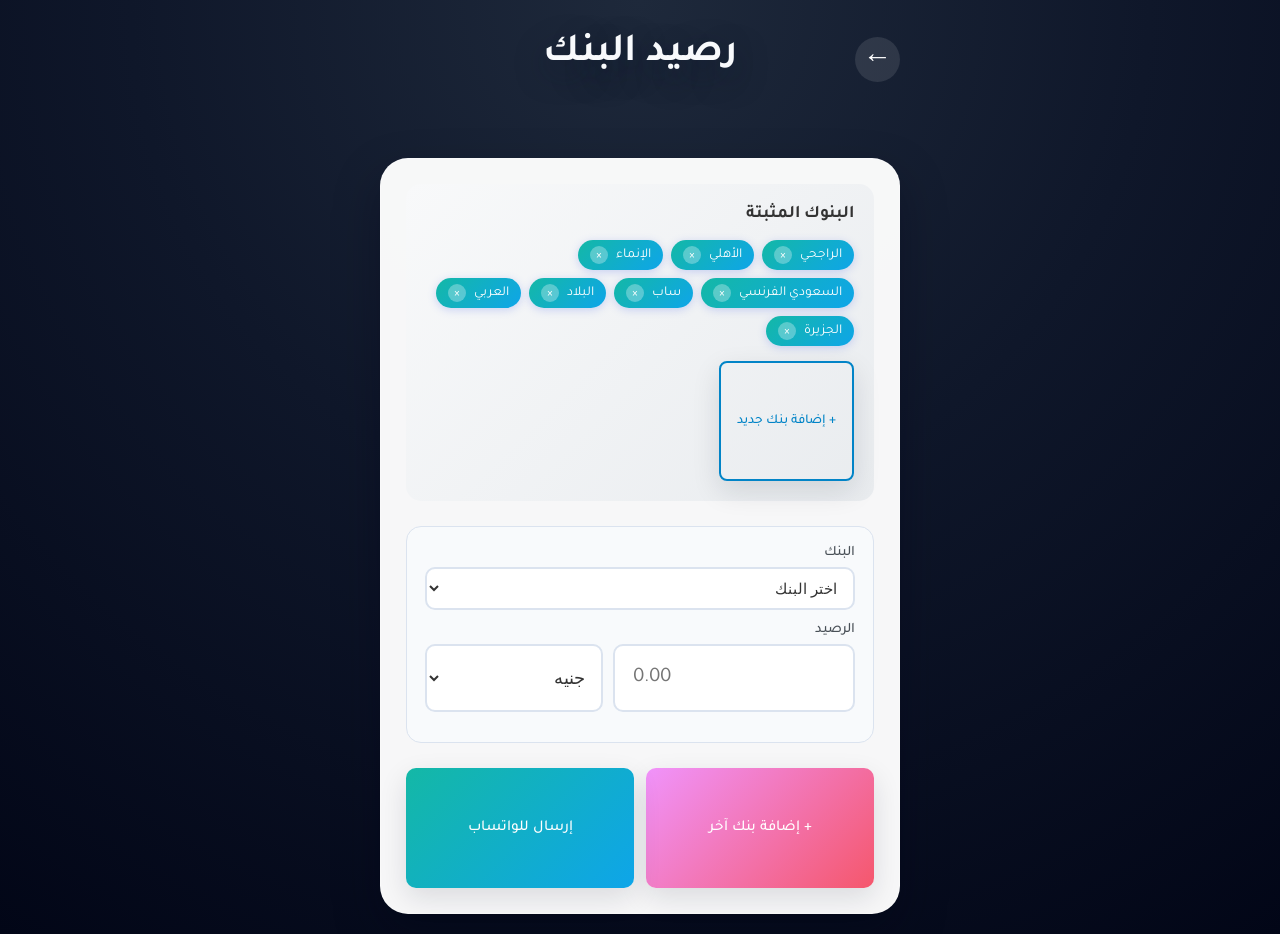
<file: bank-balance.html>
<!DOCTYPE html>
<html lang="ar" dir="rtl">
<head>
    <meta charset="UTF-8">
    <meta name="viewport" content="width=device-width, initial-scale=1.0">
    <title>رصيد البنك - تسهيلات</title>
    <link rel="stylesheet" href="styles.css">
    <link href="https://fonts.googleapis.com/css2?family=Tajawal:wght@300;400;500;700&display=swap" rel="stylesheet">
</head>
<body>
    <div class="container">
        <header class="header">
            <div class="nav-header">
                <a href="index.html" class="back-btn">←</a>
                <h1>رصيد البنك</h1>
            </div>
        </header>

        <main class="main-content">
            <div class="form-container">
                <div class="saved-banks">
                    <h3>البنوك المثبتة</h3>
                    <div id="savedBanksList" class="banks-list">
                        <!-- سيتم إضافة البنوك المحفوظة هنا -->
                    </div>
                    <button id="addBankBtn" class="btn btn-outline">+ إضافة بنك جديد</button>
                </div>

                <form id="balanceForm" class="balance-form">
                    <div id="banksContainer">
                        <div class="bank-item">
                            <div class="form-group">
                                <label for="bank1">البنك</label>
                                <select id="bank1" name="bank1" class="bank-select" required>
                                    <option value="">اختر البنك</option>
                                </select>
                            </div>
                            <div class="form-group">
                                <label for="balance1">الرصيد</label>
                                <div class="balance-input-group">
                                    <input type="text" id="balance1" name="balance1" placeholder="0.00" inputmode="decimal" required>
                                    <select id="currency1" name="currency1" class="currency-select">
                                        <option value="جنيه" selected>جنيه</option>
                                        <option value="ريال">ريال</option>
                                        <option value="دولار">دولار</option>
                                        <option value="يورو">يورو</option>
                                    </select>
                                </div>
                            </div>
                        </div>
                    </div>

                    <div class="form-actions">
                        <button type="button" id="addMoreBtn" class="btn btn-secondary">+ إضافة بنك آخر</button>
                        <button type="submit" class="btn btn-primary">إرسال للواتساب</button>
                    </div>
                </form>
            </div>
        </main>
    </div>

    <div id="addBankModal" class="modal">
        <div class="modal-content">
            <h3>إضافة بنك جديد</h3>
            <form id="addBankForm">
                <div class="form-group">
                    <label for="newBankName">اسم البنك</label>
                    <input type="text" id="newBankName" required>
                </div>
                <div class="modal-actions">
                    <button type="button" id="cancelAddBank" class="btn btn-secondary">إلغاء</button>
                    <button type="submit" class="btn btn-primary">إضافة</button>
                </div>
            </form>
        </div>
    </div>

    <script src="bank-balance.js"></script>
</body>
</html>
</file>
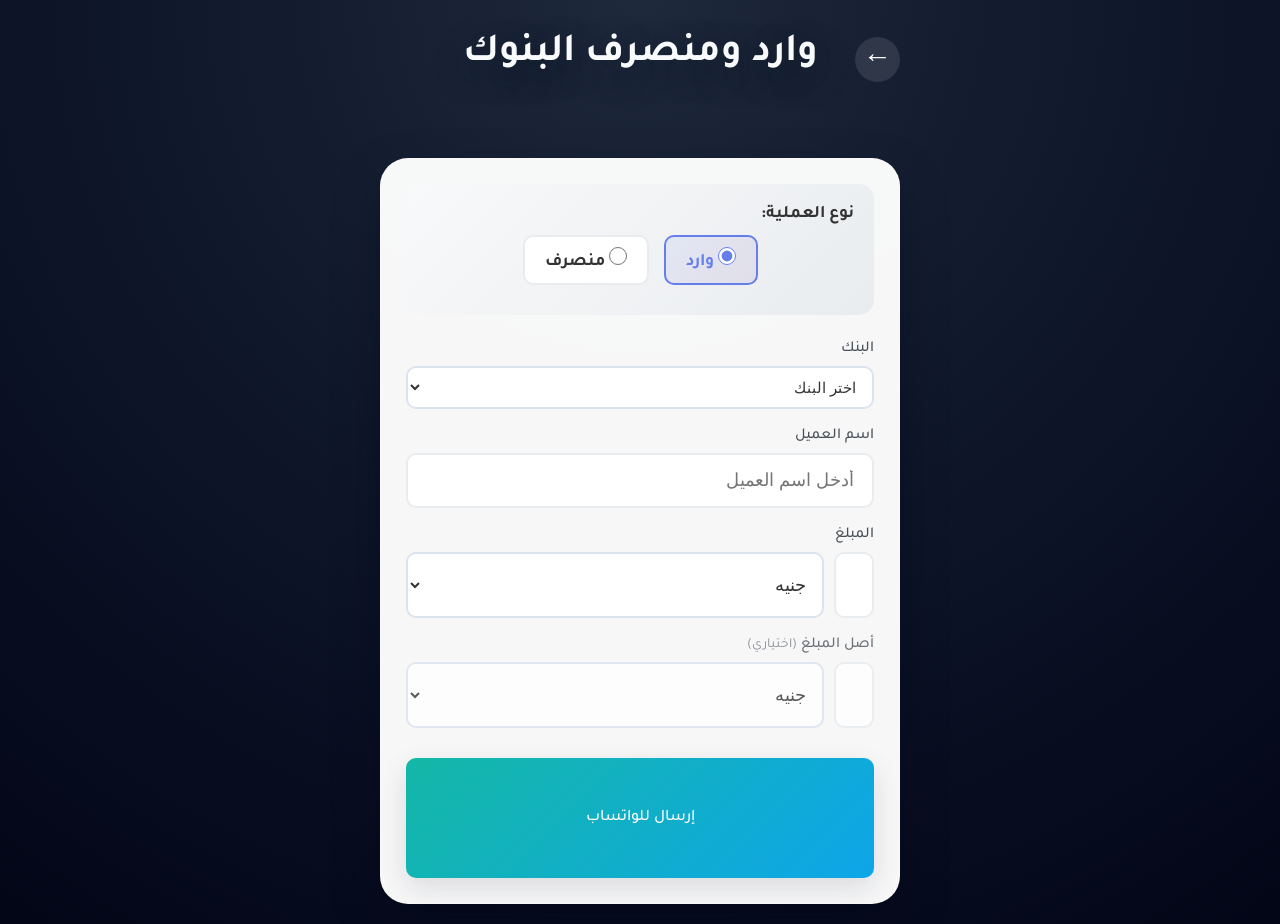
<file: bank-transactions.html>
<!DOCTYPE html>
<html lang="ar" dir="rtl">
<head>
    <meta charset="UTF-8">
    <meta name="viewport" content="width=device-width, initial-scale=1.0">
    <title>وارد ومنصرف البنوك - تسهيلات</title>
    <link rel="stylesheet" href="styles.css">
    <link href="https://fonts.googleapis.com/css2?family=Tajawal:wght@300;400;500;700&display=swap" rel="stylesheet">
</head>
<body>
    <div class="container">
        <header class="header">
            <div class="nav-header">
                <a href="index.html" class="back-btn">←</a>
                <h1>وارد ومنصرف البنوك</h1>
            </div>
        </header>

        <main class="main-content">
            <div class="form-container">
                <div class="transaction-type-selector">
                    <label>نوع العملية:</label>
                    <div class="radio-group">
                        <label class="radio-label">
                            <input type="radio" name="transactionType" value="وارد" checked>
                            <span class="radio-text">وارد</span>
                        </label>
                        <label class="radio-label">
                            <input type="radio" name="transactionType" value="منصرف">
                            <span class="radio-text">منصرف</span>
                        </label>
                    </div>
                </div>

                <form id="transactionForm" class="transaction-form">
                    <div class="form-group">
                        <label for="bank">البنك</label>
                        <select id="bank" name="bank" class="bank-select" required>
                            <option value="">اختر البنك</option>
                        </select>
                    </div>

                    <div class="form-group">
                        <label for="clientName">اسم العميل</label>
                        <input type="text" id="clientName" name="clientName" placeholder="أدخل اسم العميل" required>
                    </div>

                    <div class="form-group">
                        <label for="amount">المبلغ</label>
                        <div class="balance-input-group">
                            <input type="text" id="amount" name="amount" placeholder="0.00" inputmode="decimal" required>
                            <select id="currency" name="currency" class="currency-select">
                                <option value="جنيه" selected>جنيه</option>
                                <option value="ريال">ريال</option>
                                <option value="دولار">دولار</option>
                                <option value="يورو">يورو</option>
                            </select>
                        </div>
                    </div>

                    <div class="form-group optional-group">
                        <label for="originalAmount">أصل المبلغ <span class="optional-text">(اختياري)</span></label>
                        <div class="balance-input-group">
                            <input type="text" id="originalAmount" name="originalAmount" placeholder="0.00" inputmode="decimal">
                            <select id="originalCurrency" name="originalCurrency" class="currency-select">
                                <option value="جنيه" selected>جنيه</option>
                                <option value="ريال">ريال</option>
                                <option value="دولار">دولار</option>
                                <option value="يورو">يورو</option>
                            </select>
                        </div>
                    </div>

                    <div class="form-actions">
                        <button type="submit" class="btn btn-primary">إرسال للواتساب</button>
                    </div>
                </form>
            </div>
        </main>
    </div>

    <script src="bank-transactions.js"></script>
</body>
</html>
</file>
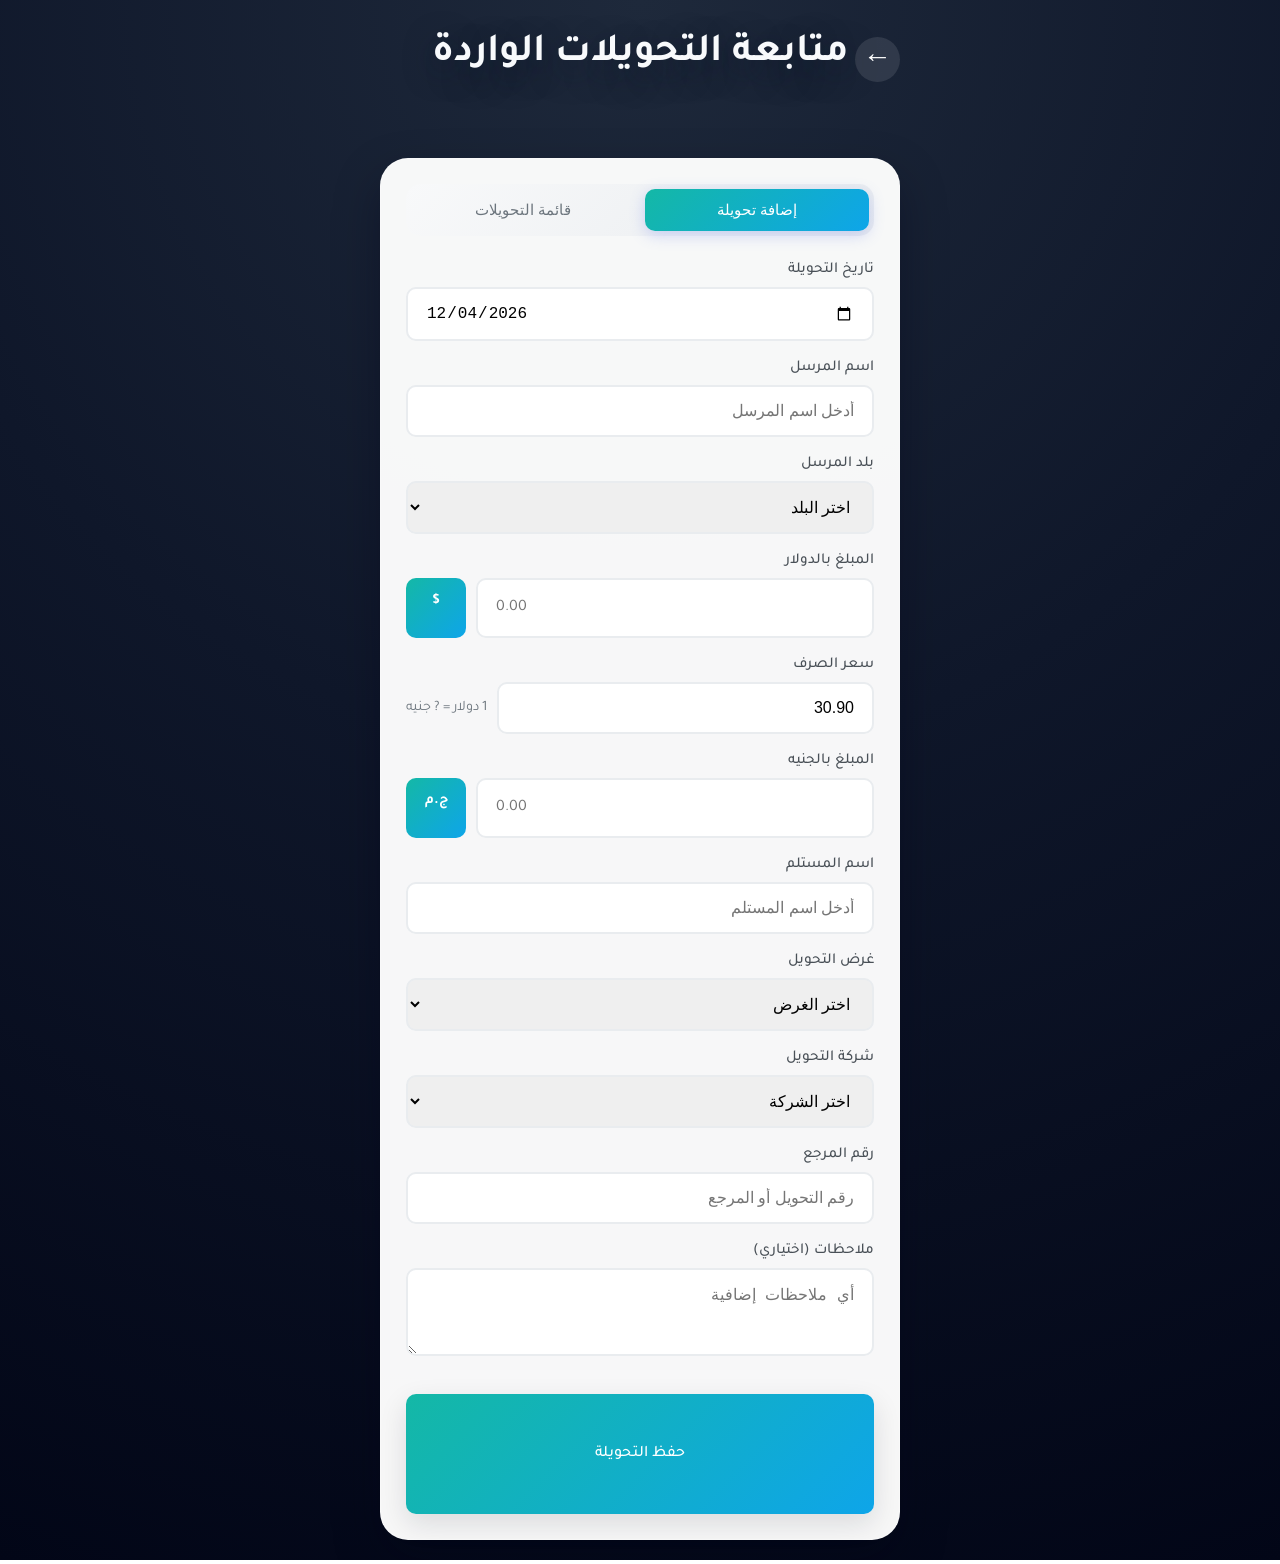
<file: transfers-tracking.html>
<!DOCTYPE html>
<html lang="ar" dir="rtl">
<head>
    <meta charset="UTF-8">
    <meta name="viewport" content="width=device-width, initial-scale=1.0">
    <title>متابعة التحويلات - تسهيلات</title>
    <link rel="stylesheet" href="styles.css">
    <link href="https://fonts.googleapis.com/css2?family=Tajawal:wght@300;400;500;700&display=swap" rel="stylesheet">
</head>
<body>
    <div class="container">
        <header class="header">
            <div class="nav-header">
                <a href="index.html" class="back-btn">←</a>
                <h1>متابعة التحويلات الواردة</h1>
            </div>
        </header>

        <main class="main-content">
            <div class="form-container">
                <div class="tabs">
                    <button class="tab-btn active" data-tab="add">إضافة تحويلة</button>
                    <button class="tab-btn" data-tab="list">قائمة التحويلات</button>
                </div>

                <!-- تبويب إضافة تحويلة -->
                <div id="add-tab" class="tab-content active">
                    <form id="transferForm" class="transfer-form">
                        <div class="form-group">
                            <label for="transferDate">تاريخ التحويلة</label>
                            <input type="date" id="transferDate" name="transferDate" required>
                        </div>

                        <div class="form-group">
                            <label for="senderName">اسم المرسل</label>
                            <input type="text" id="senderName" name="senderName" placeholder="أدخل اسم المرسل" required>
                        </div>

                        <div class="form-group">
                            <label for="senderCountry">بلد المرسل</label>
                            <select id="senderCountry" name="senderCountry" required>
                                <option value="">اختر البلد</option>
                                <option value="الولايات المتحدة">الولايات المتحدة</option>
                                <option value="بريطانيا">بريطانيا</option>
                                <option value="كندا">كندا</option>
                                <option value="أستراليا">أستراليا</option>
                                <option value="ألمانيا">ألمانيا</option>
                                <option value="فرنسا">فرنسا</option>
                                <option value="إيطاليا">إيطاليا</option>
                                <option value="إسبانيا">إسبانيا</option>
                                <option value="السعودية">السعودية</option>
                                <option value="الإمارات">الإمارات</option>
                                <option value="الكويت">الكويت</option>
                                <option value="قطر">قطر</option>
                                <option value="البحرين">البحرين</option>
                                <option value="عمان">عمان</option>
                                <option value="الأردن">الأردن</option>
                                <option value="لبنان">لبنان</option>
                                <option value="مصر">مصر</option>
                                <option value="السودان">السودان</option>
                                <option value="ليبيا">ليبيا</option>
                                <option value="تونس">تونس</option>
                                <option value="الجزائر">الجزائر</option>
                                <option value="المغرب">المغرب</option>
                                <option value="أخرى">أخرى</option>
                            </select>
                        </div>

                        <div class="form-group">
                            <label for="transferAmount">المبلغ بالدولار</label>
                            <div class="balance-input-group">
                                <input type="text" id="transferAmount" name="transferAmount" placeholder="0.00" inputmode="decimal" required>
                                <span class="currency-symbol">$</span>
                            </div>
                        </div>

                        <div class="form-group">
                            <label for="exchangeRate">سعر الصرف</label>
                            <div class="exchange-rate-group">
                                <input type="text" id="exchangeRate" name="exchangeRate" placeholder="0.00" inputmode="decimal" required>
                                <span class="rate-info">1 دولار = ? جنيه</span>
                            </div>
                        </div>

                        <div class="form-group">
                            <label for="localAmount">المبلغ بالجنيه</label>
                            <div class="balance-input-group">
                                <input type="text" id="localAmount" name="localAmount" placeholder="0.00" inputmode="decimal" readonly>
                                <span class="currency-symbol">ج.م</span>
                            </div>
                        </div>

                        <div class="form-group">
                            <label for="recipientName">اسم المستلم</label>
                            <input type="text" id="recipientName" name="recipientName" placeholder="أدخل اسم المستلم" required>
                        </div>

                        <div class="form-group">
                            <label for="transferPurpose">غرض التحويل</label>
                            <select id="transferPurpose" name="transferPurpose" required>
                                <option value="">اختر الغرض</option>
                                <option value="دعم عائلي">دعم عائلي</option>
                                <option value="تحويلات شخصية">تحويلات شخصية</option>
                                <option value="تجارة">تجارة</option>
                                <option value="استثمار">استثمار</option>
                                <option value="دراسة">دراسة</option>
                                <option value="علاج">علاج</option>
                                <option value="سياحة">سياحة</option>
                                <option value="أخرى">أخرى</option>
                            </select>
                        </div>

                        <div class="form-group">
                            <label for="transferCompany">شركة التحويل</label>
                            <select id="transferCompany" name="transferCompany" required>
                                <option value="">اختر الشركة</option>
                                <option value="Western Union">Western Union</option>
                                <option value="MoneyGram">MoneyGram</option>
                                <option value="RIA">RIA</option>
                                <option value="Wise">Wise</option>
                                <option value="PayPal">PayPal</option>
                                <option value="بنك محلي">بنك محلي</option>
                                <option value="أخرى">أخرى</option>
                            </select>
                        </div>

                        <div class="form-group">
                            <label for="referenceNumber">رقم المرجع</label>
                            <input type="text" id="referenceNumber" name="referenceNumber" placeholder="رقم التحويل أو المرجع">
                        </div>

                        <div class="form-group">
                            <label for="notes">ملاحظات (اختياري)</label>
                            <textarea id="notes" name="notes" placeholder="أي ملاحظات إضافية" rows="3"></textarea>
                        </div>

                        <div class="form-actions">
                            <button type="submit" class="btn btn-primary">حفظ التحويلة</button>
                        </div>
                    </form>
                </div>

                <!-- تبويب قائمة التحويلات -->
                <div id="list-tab" class="tab-content">
                    <!-- إحصائيات سريعة -->
                    <div class="statistics-section">
                        <h3>إحصائيات التحويلات</h3>
                        <div class="stats-grid">
                            <div class="stat-card">
                                <div class="stat-value" id="totalTransfers">0</div>
                                <div class="stat-label">إجمالي التحويلات</div>
                            </div>
                            <div class="stat-card dollar">
                                <div class="stat-value" id="totalDollars">$0</div>
                                <div class="stat-label">إجمالي الدولار</div>
                            </div>
                            <div class="stat-card local">
                                <div class="stat-value" id="totalLocal">0 ج.م</div>
                                <div class="stat-label">إجمالي الجنيه</div>
                            </div>
                            <div class="stat-card">
                                <div class="stat-value" id="thisMonth">0</div>
                                <div class="stat-label">تحويلات هذا الشهر</div>
                            </div>
                        </div>
                    </div>

                    <!-- الفلاتر والأزرار -->
                    <div class="filters-section">
                        <div class="filters">
                            <div class="filter-group">
                                <label for="monthFilter">الشهر:</label>
                                <select id="monthFilter">
                                    <option value="all">كل الأشهر</option>
                                </select>
                            </div>
                            <div class="filter-group">
                                <label for="countryFilter">بلد المرسل:</label>
                                <select id="countryFilter">
                                    <option value="all">كل البلدان</option>
                                </select>
                            </div>
                        </div>
                        
                        <div class="action-buttons">
                            <button type="button" id="printTransfers" class="btn btn-outline">🖨️ طباعة التحويلات</button>
                            <button type="button" id="exportData" class="btn btn-outline">📥 تصدير البيانات</button>
                        </div>
                    </div>

                    <div class="transfers-list" id="transfersList">
                        <!-- سيتم عرض التحويلات هنا -->
                    </div>
                </div>
            </div>
        </main>
    </div>

    <!-- نافذة تفاصيل التحويلة -->
    <div id="transferDetailsModal" class="modal">
        <div class="modal-content">
            <h3>تفاصيل التحويلة</h3>
            <div id="transferDetails">
                <!-- سيتم عرض التفاصيل هنا -->
            </div>
            <div class="modal-actions">
                <button type="button" id="deleteTransfer" class="btn btn-danger">حذف التحويلة</button>
                <button type="button" id="closeTransferDetails" class="btn btn-secondary">إغلاق</button>
            </div>
        </div>
    </div>

    <script src="transfers-tracking.js"></script>
</body>
</html>
</file>
<file: styles.css>
* {
    margin: 0;
    padding: 0;
    box-sizing: border-box;
}

:root {
    --bg-start: #0f172a;
    --bg-end: #1e293b;
    --surface: #ffffff;
    --surface-soft: #f8fafc;
    --text-primary: #0f172a;
    --text-secondary: #475569;
    --accent-start: #14b8a6;
    --accent-end: #0ea5e9;
    --accent-strong: #0284c7;
    --border: #dbe3ef;
    --danger: #dc2626;
    --success: #16a34a;
    --warning: #d97706;
}

body {
    font-family: 'Tajawal', sans-serif;
    background: radial-gradient(circle at top, #1e293b 0%, #0f172a 45%, #020617 100%);
    min-height: 100vh;
    color: var(--text-primary);
}

.container {
    max-width: 560px;
    margin: 0 auto;
    padding: 20px;
    min-height: 100vh;
    display: flex;
    flex-direction: column;
}

.header {
    text-align: center;
    margin-bottom: 40px;
    color: #f8fafc;
}

.header h1 {
    font-size: 2.5rem;
    font-weight: 700;
    margin-bottom: 10px;
    text-shadow: 0 10px 30px rgba(15, 23, 42, 0.6);
}

.header p {
    font-size: 1.1rem;
    opacity: 0.9;
}

.main-content {
    flex: 1;
    display: flex;
    align-items: center;
    justify-content: center;
}

.buttons-grid {
    display: grid;
    grid-template-columns: repeat(auto-fit, minmax(150px, 1fr));
    gap: 20px;
    width: 100%;
}

.btn {
    display: flex;
    flex-direction: column;
    align-items: center;
    justify-content: center;
    padding: 25px 20px;
    border: none;
    border-radius: 18px;
    text-decoration: none;
    font-family: inherit;
    cursor: pointer;
    transition: all 0.25s ease;
    box-shadow: 0 10px 28px rgba(15, 23, 42, 0.12);
    min-height: 120px;
}

.btn-primary {
    background: linear-gradient(135deg, var(--accent-start) 0%, var(--accent-end) 100%);
    color: white;
}

.btn-primary:hover {
    transform: translateY(-3px);
    box-shadow: 0 12px 24px rgba(14, 165, 233, 0.35);
}

.btn-secondary {
    background: rgba(255, 255, 255, 0.9);
    color: #666;
    cursor: not-allowed;
}

.btn-secondary:not(:disabled) {
    background: linear-gradient(135deg, #f093fb 0%, #f5576c 100%);
    color: white;
    cursor: pointer;
}

.btn-secondary:not(:disabled):hover {
    transform: translateY(-3px);
    box-shadow: 0 6px 20px rgba(240, 147, 251, 0.3);
}

.btn-icon {
    font-size: 2rem;
    margin-bottom: 10px;
}

.btn-text {
    font-size: 1rem;
    font-weight: 500;
}

/* صفحة رصيد البنك */
.nav-header {
    display: flex;
    align-items: center;
    justify-content: center;
    position: relative;
    padding: 10px 0;
}

.back-btn {
    position: absolute;
    right: 0;
    color: white;
    text-decoration: none;
    font-size: 1.8rem;
    font-weight: bold;
    padding: 10px;
    background: rgba(255,255,255,0.1);
    border-radius: 50%;
    width: 45px;
    height: 45px;
    display: flex;
    align-items: center;
    justify-content: center;
}

.form-container {
    background: rgba(255, 255, 255, 0.97);
    border-radius: 28px;
    padding: 25px;
    box-shadow: 0 20px 45px rgba(2, 6, 23, 0.35);
    border: 1px solid rgba(255, 255, 255, 0.25);
    width: 100%;
    margin-top: 20px;
}

.saved-banks {
    margin-bottom: 25px;
    padding: 20px;
    background: linear-gradient(135deg, #f8f9fa 0%, #e9ecef 100%);
    border-radius: 15px;
}

.saved-banks h3 {
    color: #333;
    margin-bottom: 15px;
    font-size: 1.1rem;
    font-weight: 600;
}

.banks-list {
    display: flex;
    flex-wrap: wrap;
    gap: 8px;
    margin-bottom: 15px;
}

.saved-bank-item {
    background: linear-gradient(135deg, var(--accent-start) 0%, var(--accent-end) 100%);
    color: white;
    padding: 6px 12px;
    border-radius: 15px;
    display: flex;
    align-items: center;
    gap: 8px;
    font-size: 0.85rem;
    box-shadow: 0 2px 8px rgba(102, 126, 234, 0.3);
}

.remove-btn {
    background: rgba(255,255,255,0.3);
    border: none;
    color: white;
    border-radius: 50%;
    width: 18px;
    height: 18px;
    cursor: pointer;
    font-size: 10px;
    display: flex;
    align-items: center;
    justify-content: center;
    transition: background 0.3s ease;
}

.remove-btn:hover {
    background: rgba(255,255,255,0.5);
}

.btn-outline {
    background: transparent;
    border: 2px solid var(--accent-strong);
    color: var(--accent-strong);
    padding: 8px 16px;
    border-radius: 8px;
    cursor: pointer;
    font-size: 0.85rem;
    transition: all 0.3s ease;
    font-weight: 500;
}

.btn-outline:hover {
    background: var(--accent-strong);
    color: white;
    transform: translateY(-1px);
}

.balance-form {
    margin-top: 20px;
}

.bank-item {
    background: var(--surface-soft);
    padding: 18px;
    border-radius: 15px;
    margin-bottom: 15px;
    position: relative;
    border: 1px solid var(--border);
    transition: box-shadow 0.3s ease;
}

.bank-item:hover {
    box-shadow: 0 5px 15px rgba(0,0,0,0.08);
}

.form-group {
    margin-bottom: 12px;
}

.form-group label {
    display: block;
    margin-bottom: 5px;
    color: #495057;
    font-weight: 500;
    font-size: 0.9rem;
}

.bank-select, .currency-select {
    width: 100%;
    padding: 10px 12px;
    border: 2px solid var(--border);
    border-radius: 10px;
    font-size: 0.95rem;
    background: white;
    color: #333;
    transition: border-color 0.3s ease;
}

.bank-select:focus, .currency-select:focus {
    outline: none;
    border-color: var(--accent-end);
}

.balance-input-group {
    display: flex;
    gap: 10px;
    align-items: stretch;
}

.balance-input-group input {
    flex: 1;
    padding: 20px 18px;
    border: 2px solid var(--border);
    border-radius: 10px;
    font-size: 1.3rem;
    font-family: 'Tajawal', monospace;
    text-align: left;
    transition: border-color 0.3s ease;
    min-height: 60px;
}

.balance-input-group input:focus {
    outline: none;
    border-color: var(--accent-end);
}

.balance-input-group select {
    min-width: 110px;
    padding: 20px 12px;
    font-size: 1.1rem;
    min-height: 60px;
}

.form-actions {
    display: flex;
    gap: 12px;
    margin-top: 25px;
}

.form-actions .btn {
    flex: 1;
    padding: 12px 20px;
    border-radius: 10px;
    font-size: 0.95rem;
    font-weight: 500;
}

.btn-secondary {
    background: #475569;
    color: white;
    border: none;
}

.btn-secondary:hover {
    background: #334155;
    transform: translateY(-1px);
}

.remove-field-btn {
    position: absolute;
    top: 8px;
    left: 8px;
    background: var(--danger);
    color: white;
    border: none;
    border-radius: 6px;
    padding: 4px 8px;
    cursor: pointer;
    font-size: 0.75rem;
    font-weight: 500;
    transition: background 0.3s ease;
}

.remove-field-btn:hover {
    background: #b91c1c;
}

/* المودال */
.modal {
    display: none;
    position: fixed;
    top: 0;
    left: 0;
    width: 100%;
    height: 100%;
    background: rgba(0,0,0,0.6);
    align-items: center;
    justify-content: center;
    z-index: 1000;
    backdrop-filter: blur(5px);
}

.modal-content {
    background: white;
    padding: 30px;
    border-radius: 20px;
    width: 90%;
    max-width: 380px;
    box-shadow: 0 20px 40px rgba(0,0,0,0.2);
}

.modal-content h3 {
    margin-bottom: 20px;
    color: #333;
    font-size: 1.2rem;
}

.modal-actions {
    display: flex;
    gap: 12px;
    margin-top: 20px;
}

.modal-actions .btn {
    flex: 1;
    padding: 10px 16px;
    border-radius: 8px;
    font-size: 0.9rem;
}

/* صفحة وارد ومنصرف البنوك */
.transaction-type-selector {
    background: linear-gradient(135deg, #f8f9fa 0%, #e9ecef 100%);
    padding: 20px;
    border-radius: 15px;
    margin-bottom: 25px;
}

.transaction-type-selector label {
    display: block;
    margin-bottom: 10px;
    color: #333;
    font-weight: 600;
    font-size: 1.1rem;
}

.radio-group {
    display: flex;
    gap: 15px;
    justify-content: center;
}

.radio-label {
    display: flex;
    align-items: center;
    gap: 8px;
    cursor: pointer;
    padding: 10px 20px;
    background: white;
    border-radius: 10px;
    border: 2px solid #e9ecef;
    transition: all 0.3s ease;
    font-weight: 500;
}

.radio-label:hover {
    border-color: #667eea;
}

.radio-label input[type="radio"] {
    margin: 0;
    width: 18px;
    height: 18px;
    accent-color: #667eea;
}

.radio-label input[type="radio"]:checked + .radio-text {
    color: #667eea;
}

.radio-label:has(input[type="radio"]:checked) {
    border-color: #667eea;
    background: linear-gradient(135deg, rgba(102, 126, 234, 0.1) 0%, rgba(118, 75, 162, 0.1) 100%);
}

.transaction-form {
    margin-top: 20px;
}

.optional-group {
    opacity: 0.8;
}

.optional-text {
    color: #6c757d;
    font-size: 0.85rem;
    font-weight: normal;
}

.transaction-form .form-group {
    margin-bottom: 18px;
}

.transaction-form .form-group label {
    display: block;
    margin-bottom: 8px;
    color: #495057;
    font-weight: 500;
    font-size: 0.95rem;
}

.transaction-form input[type="text"] {
    width: 100%;
    padding: 15px 18px;
    border: 2px solid #e9ecef;
    border-radius: 10px;
    font-size: 1.1rem;
    transition: border-color 0.3s ease;
    min-height: 50px;
}

.transaction-form input[type="text"]:focus {
    outline: none;
    border-color: #667eea;
}

.transaction-form .form-actions {
    display: flex;
    gap: 15px;
    margin-top: 30px;
}

.transaction-form .form-actions .btn {
    flex: 1;
    padding: 15px 20px;
    border-radius: 10px;
    font-size: 1rem;
    font-weight: 500;
}

/* صفحة تسجيلات الشيكات */
.tabs {
    display: flex;
    gap: 10px;
    margin-bottom: 25px;
    background: linear-gradient(135deg, #f8f9fa 0%, #e9ecef 100%);
    padding: 5px;
    border-radius: 15px;
}

.tab-btn {
    flex: 1;
    padding: 12px 20px;
    border: none;
    background: transparent;
    color: #6c757d;
    border-radius: 10px;
    cursor: pointer;
    font-size: 0.95rem;
    font-weight: 500;
    transition: all 0.3s ease;
}

.tab-btn.active {
    background: linear-gradient(135deg, var(--accent-start) 0%, var(--accent-end) 100%);
    color: white;
    box-shadow: 0 4px 15px rgba(102, 126, 234, 0.3);
}

.tab-content {
    display: none;
}

.tab-content.active {
    display: block;
}

.cheque-form {
    margin-top: 20px;
}

.cheque-form .form-group {
    margin-bottom: 18px;
}

.cheque-form .form-group label {
    display: block;
    margin-bottom: 8px;
    color: #495057;
    font-weight: 500;
    font-size: 0.95rem;
}

.cheque-form input[type="text"],
.cheque-form input[type="date"],
.cheque-form select,
.cheque-form textarea {
    width: 100%;
    padding: 15px 18px;
    border: 2px solid #e9ecef;
    border-radius: 10px;
    font-size: 1rem;
    transition: border-color 0.3s ease;
}

.cheque-form input[type="text"]:focus,
.cheque-form input[type="date"]:focus,
.cheque-form select:focus,
.cheque-form textarea:focus {
    outline: none;
    border-color: #667eea;
}

.cheque-form textarea {
    resize: vertical;
    min-height: 80px;
}

.cheque-form .form-actions {
    display: flex;
    gap: 15px;
    margin-top: 30px;
}

.cheque-form .form-actions .btn {
    flex: 1;
    padding: 15px 20px;
    border-radius: 10px;
    font-size: 1rem;
    font-weight: 500;
}

/* الفلاتر */
.filters {
    display: flex;
    gap: 15px;
    margin-bottom: 20px;
    flex-wrap: wrap;
}

.filter-group {
    flex: 1;
    min-width: 150px;
}

.filter-group label {
    display: block;
    margin-bottom: 5px;
    color: #495057;
    font-weight: 500;
    font-size: 0.9rem;
}

.filter-group select {
    width: 100%;
    padding: 10px 12px;
    border: 2px solid #e9ecef;
    border-radius: 8px;
    font-size: 0.9rem;
}

/* قائمة الشيكات */
.cheques-list {
    max-height: 500px;
    overflow-y: auto;
}

.cheque-item {
    background: white;
    border: 2px solid #e9ecef;
    border-radius: 15px;
    padding: 20px;
    margin-bottom: 15px;
    cursor: pointer;
    transition: all 0.3s ease;
}

.cheque-item:hover {
    border-color: #667eea;
    box-shadow: 0 5px 15px rgba(0,0,0,0.08);
    transform: translateY(-2px);
}

.cheque-item.cashed {
    border-color: #28a745;
    background: linear-gradient(135deg, rgba(40, 167, 69, 0.05) 0%, rgba(40, 167, 69, 0.1) 100%);
}

.cheque-item.cancelled {
    border-color: #dc3545;
    background: linear-gradient(135deg, rgba(220, 53, 69, 0.05) 0%, rgba(220, 53, 69, 0.1) 100%);
}

.cheque-item.overdue {
    border-color: #ffc107;
    background: linear-gradient(135deg, rgba(255, 193, 7, 0.05) 0%, rgba(255, 193, 7, 0.1) 100%);
}

.cheque-header {
    display: flex;
    justify-content: space-between;
    align-items: center;
    margin-bottom: 10px;
}

.cheque-header h4 {
    margin: 0;
    color: #333;
    font-size: 1.1rem;
}

.status-badge {
    background: linear-gradient(135deg, var(--accent-start) 0%, var(--accent-end) 100%);
    color: white;
    padding: 4px 12px;
    border-radius: 15px;
    font-size: 0.8rem;
    font-weight: 500;
}

.cheque-item.cashed .status-badge {
    background: #28a745;
}

.cheque-item.cancelled .status-badge {
    background: #dc3545;
}

.cheque-item.overdue .status-badge {
    background: #ffc107;
    color: #333;
}

.cheque-info p {
    margin: 5px 0;
    color: #666;
    font-size: 0.9rem;
}

.no-cheques {
    text-align: center;
    padding: 40px;
    color: #6c757d;
    font-size: 1.1rem;
}

/* تفاصيل الشيك */
.detail-row {
    padding: 10px 0;
    border-bottom: 1px solid #e9ecef;
    font-size: 0.95rem;
}

.detail-row:last-child {
    border-bottom: none;
}

.detail-row strong {
    color: #333;
    display: inline-block;
    min-width: 120px;
}

.btn-danger {
    background: #dc3545;
    color: white;
    border: none;
}

.btn-danger:hover {
    background: #c82333;
}

.btn-success {
    background: #28a745;
    color: white;
    border: none;
}

.btn-success:hover {
    background: #218838;
}

/* إحصائيات الشيكات */
.statistics-section {
    background: linear-gradient(135deg, #f8f9fa 0%, #e9ecef 100%);
    padding: 25px;
    border-radius: 15px;
    margin-bottom: 25px;
}

.statistics-section h3 {
    text-align: center;
    color: #333;
    margin-bottom: 20px;
    font-size: 1.3rem;
}

.stats-grid {
    display: grid;
    grid-template-columns: repeat(auto-fit, minmax(120px, 1fr));
    gap: 15px;
    margin-bottom: 25px;
}

.stat-card {
    background: white;
    padding: 20px 15px;
    border-radius: 12px;
    text-align: center;
    box-shadow: 0 4px 15px rgba(0,0,0,0.08);
    transition: transform 0.3s ease;
}

.stat-card:hover {
    transform: translateY(-3px);
}

.stat-card.pending {
    border-top: 4px solid #667eea;
}

.stat-card.overdue {
    border-top: 4px solid #ffc107;
}

.stat-card.cashed {
    border-top: 4px solid #28a745;
}

.stat-value {
    font-size: 2rem;
    font-weight: bold;
    color: #333;
    margin-bottom: 5px;
}

.stat-label {
    font-size: 0.85rem;
    color: #666;
    font-weight: 500;
}

.totals-section {
    background: white;
    padding: 20px;
    border-radius: 12px;
    box-shadow: 0 4px 15px rgba(0,0,0,0.08);
}

.totals-section h4 {
    margin: 0 0 15px 0;
    color: #333;
    font-size: 1.1rem;
    text-align: center;
}

.totals-grid {
    display: flex;
    flex-wrap: wrap;
    gap: 15px;
    justify-content: center;
}

.total-item {
    background: linear-gradient(135deg, var(--accent-start) 0%, var(--accent-end) 100%);
    color: white;
    padding: 15px 20px;
    border-radius: 10px;
    text-align: center;
    min-width: 120px;
}

.total-amount {
    display: block;
    font-size: 1.3rem;
    font-weight: bold;
    margin-bottom: 5px;
}

.total-currency {
    font-size: 0.9rem;
    opacity: 0.9;
}

.no-totals {
    text-align: center;
    color: #6c757d;
    padding: 20px;
    font-style: italic;
}

.filters-section {
    display: flex;
    justify-content: space-between;
    align-items: flex-start;
    gap: 20px;
    margin-bottom: 20px;
    flex-wrap: wrap;
}

.action-buttons {
    display: flex;
    gap: 10px;
    flex-wrap: wrap;
}

.action-buttons .btn {
    padding: 8px 15px;
    font-size: 0.85rem;
    white-space: nowrap;
}

/* صفحة متابعة التحويلات */
.transfer-form {
    margin-top: 20px;
}

.transfer-form .form-group {
    margin-bottom: 18px;
}

.transfer-form .form-group label {
    display: block;
    margin-bottom: 8px;
    color: #495057;
    font-weight: 500;
    font-size: 0.95rem;
}

.transfer-form input[type="text"],
.transfer-form input[type="date"],
.transfer-form select,
.transfer-form textarea {
    width: 100%;
    padding: 15px 18px;
    border: 2px solid #e9ecef;
    border-radius: 10px;
    font-size: 1rem;
    transition: border-color 0.3s ease;
}

.transfer-form input[type="text"]:focus,
.transfer-form input[type="date"]:focus,
.transfer-form select:focus,
.transfer-form textarea:focus {
    outline: none;
    border-color: #667eea;
}

.transfer-form textarea {
    resize: vertical;
    min-height: 80px;
}

.transfer-form .form-actions {
    display: flex;
    gap: 15px;
    margin-top: 30px;
}

.transfer-form .form-actions .btn {
    flex: 1;
    padding: 15px 20px;
    border-radius: 10px;
    font-size: 1rem;
    font-weight: 500;
}

.exchange-rate-group {
    display: flex;
    align-items: center;
    gap: 10px;
}

.exchange-rate-group input {
    flex: 1;
}

.rate-info {
    color: #6c757d;
    font-size: 0.9rem;
    white-space: nowrap;
}

.currency-symbol {
    background: linear-gradient(135deg, var(--accent-start) 0%, var(--accent-end) 100%);
    color: white;
    padding: 15px 12px;
    border-radius: 10px;
    font-weight: bold;
    min-width: 60px;
    text-align: center;
    font-size: 0.9rem;
}

/* قائمة التحويلات */
.transfers-list {
    max-height: 500px;
    overflow-y: auto;
}

.transfer-item {
    background: white;
    border: 2px solid #e9ecef;
    border-radius: 15px;
    padding: 20px;
    margin-bottom: 15px;
    cursor: pointer;
    transition: all 0.3s ease;
}

.transfer-item:hover {
    border-color: #667eea;
    box-shadow: 0 5px 15px rgba(0,0,0,0.08);
    transform: translateY(-2px);
}

.transfer-header {
    display: flex;
    justify-content: space-between;
    align-items: center;
    margin-bottom: 10px;
}

.transfer-header h4 {
    margin: 0;
    color: #28a745;
    font-size: 1.3rem;
    font-weight: bold;
}

.date-badge {
    background: linear-gradient(135deg, var(--accent-start) 0%, var(--accent-end) 100%);
    color: white;
    padding: 4px 12px;
    border-radius: 15px;
    font-size: 0.8rem;
    font-weight: 500;
}

.transfer-info p {
    margin: 5px 0;
    color: #666;
    font-size: 0.9rem;
}

.no-transfers {
    text-align: center;
    padding: 40px;
    color: #6c757d;
    font-size: 1.1rem;
}

/* إحصائيات التحويلات */
.statistics-section .stat-card.dollar {
    border-top: 4px solid #28a745;
}

.statistics-section .stat-card.local {
    border-top: 4px solid #ffc107;
}

@media (max-width: 480px) {
    .container {
        padding: 15px;
    }
    
    .header h1 {
        font-size: 2rem;
    }
    
    .buttons-grid {
        grid-template-columns: repeat(2, 1fr);
        gap: 15px;
    }
    
    .btn {
        padding: 20px 15px;
        min-height: 100px;
    }
    
    .btn-icon {
        font-size: 1.5rem;
    }
    
    .btn-text {
        font-size: 0.9rem;
    }

    .form-container {
        padding: 20px;
    }

    .balance-input-group {
        flex-direction: column;
    }

    .form-actions {
        flex-direction: column;
    }
}

/* WhatsApp Button Styles */
.btn-whatsapp {
    background-color: #25D366 !important;
    color: white !important;
    border: none !important;
    padding: 10px 15px !important;
    border-radius: 8px !important;
    cursor: pointer !important;
    font-family: 'Tajawal', sans-serif !important;
    font-weight: 500 !important;
    display: flex !important;
    align-items: center !important;
    justify-content: center !important;
    gap: 8px !important;
    transition: background-color 0.3s !important;
    text-decoration: none !important;
}

.btn-whatsapp:hover {
    background-color: #128C7E !important;
    transform: translateY(-1px);
}

.action-buttons {
    display: flex;
    flex-wrap: wrap;
    gap: 10px;
    margin-top: 15px;
}
</file>
